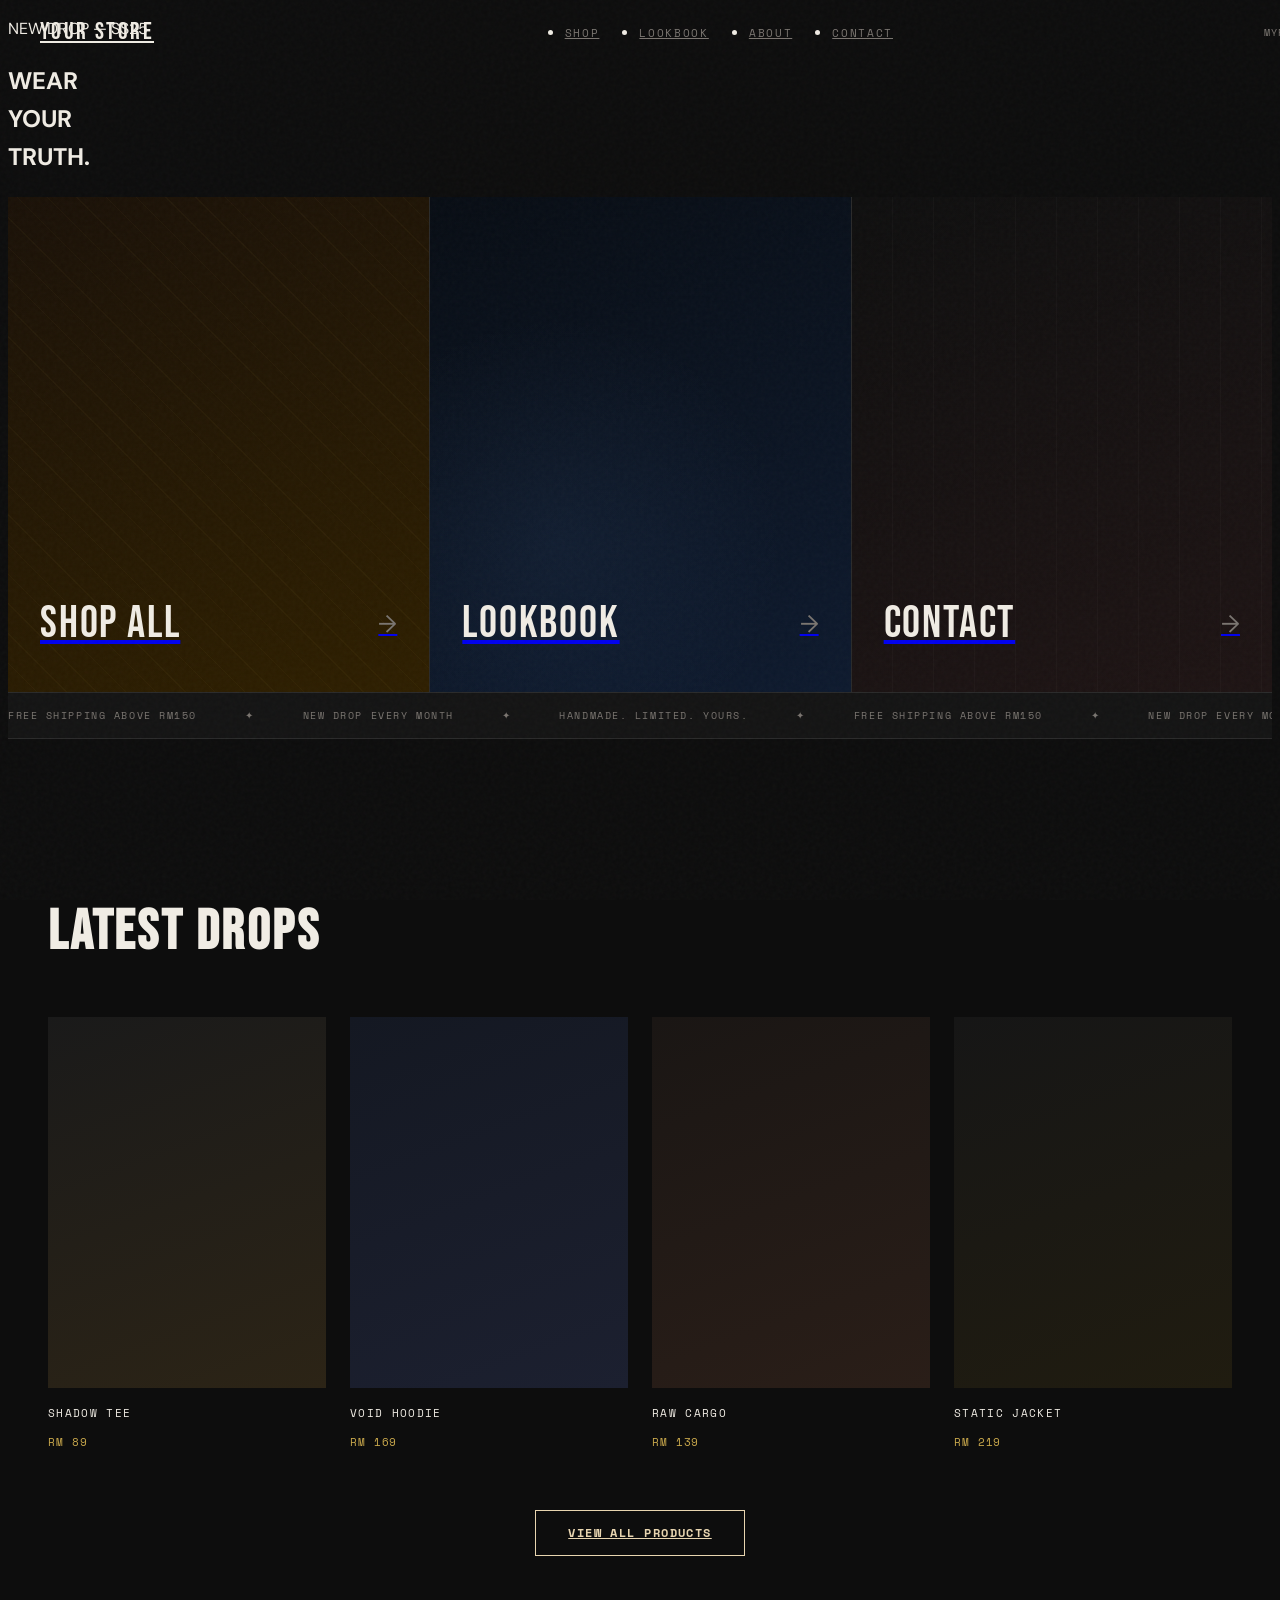
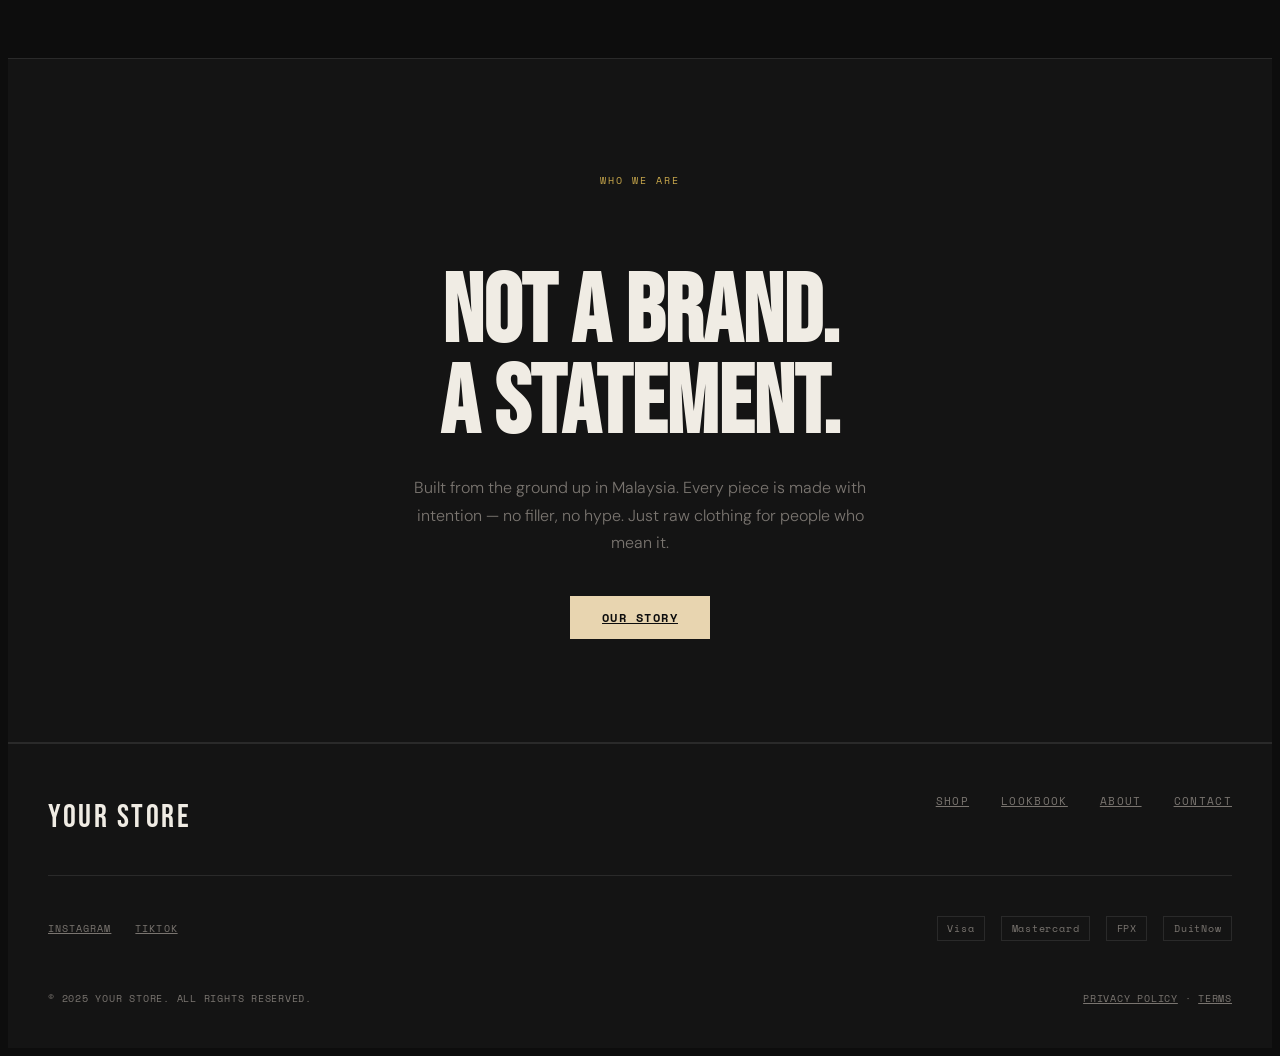
<file: index.html>
<!DOCTYPE html>
<html lang="en">
<head>
  <meta charset="UTF-8" />
  <meta name="viewport" content="width=device-width, initial-scale=1.0" />
  <meta name="description" content="YOUR STORE — raw clothing, real people." />
  <title>YOUR STORE</title>

  <!-- Google Fonts -->
  <link rel="preconnect" href="https://fonts.googleapis.com">
  <link href="https://fonts.googleapis.com/css2?family=Space+Mono:ital,wght@0,400;0,700;1,400&family=Bebas+Neue&family=DM+Sans:wght@300;400;500&display=swap" rel="stylesheet">

  <link rel="stylesheet" href="css/reset.css" />
  <link rel="stylesheet" href="css/variables.css" />
  <link rel="stylesheet" href="css/main.css" />
  <link rel="stylesheet" href="css/navbar.css" />
  <link rel="stylesheet" href="css/hero.css" />
  <link rel="stylesheet" href="css/sections.css" />
  <link rel="stylesheet" href="css/footer.css" />
  <link rel="stylesheet" href="css/responsive.css" />
</head>
<body>

  <!-- ===== NAVBAR ===== -->
  <nav class="navbar" id="navbar">
    <div class="nav-logo">
      <a href="index.html">YOUR STORE</a>
    </div>

    <button class="nav-toggle" id="navToggle" aria-label="Toggle menu">
      <span></span><span></span><span></span>
    </button>

    <ul class="nav-links" id="navLinks">
      <li><a href="pages/shop.html">SHOP</a></li>
      <li><a href="pages/lookbook.html">LOOKBOOK</a></li>
      <li><a href="pages/about.html">ABOUT</a></li>
      <li><a href="pages/contact.html">CONTACT</a></li>
    </ul>

    <div class="nav-currency">MYR (RM)</div>
  </nav>

  <!-- ===== HERO ===== -->
  <section class="hero">
    <div class="hero-text">
      <p class="hero-sub">NEW DROP — SS25</p>
      <h1 class="hero-title">WEAR<br>YOUR<br>TRUTH.</h1>
    </div>
    <div class="hero-noise"></div>
  </section>

  <!-- ===== BANNER CARDS (like puppet's GIF blocks) ===== -->
  <section class="banner-cards">

    <a href="pages/shop.html" class="banner-card card-shop">
      <div class="card-overlay">
        <span class="card-label">SHOP ALL</span>
        <span class="card-arrow">→</span>
      </div>
      <div class="card-bg"></div>
    </a>

    <a href="pages/lookbook.html" class="banner-card card-lookbook">
      <div class="card-overlay">
        <span class="card-label">LOOKBOOK</span>
        <span class="card-arrow">→</span>
      </div>
      <div class="card-bg"></div>
    </a>

    <a href="pages/contact.html" class="banner-card card-contact">
      <div class="card-overlay">
        <span class="card-label">CONTACT</span>
        <span class="card-arrow">→</span>
      </div>
      <div class="card-bg"></div>
    </a>

  </section>

  <!-- ===== MARQUEE TICKER ===== -->
  <div class="ticker-wrap">
    <div class="ticker-track">
      <span>FREE SHIPPING ABOVE RM150</span>
      <span>✦</span>
      <span>NEW DROP EVERY MONTH</span>
      <span>✦</span>
      <span>HANDMADE. LIMITED. YOURS.</span>
      <span>✦</span>
      <span>FREE SHIPPING ABOVE RM150</span>
      <span>✦</span>
      <span>NEW DROP EVERY MONTH</span>
      <span>✦</span>
      <span>HANDMADE. LIMITED. YOURS.</span>
      <span>✦</span>
    </div>
  </div>

  <!-- ===== FEATURED PRODUCTS ===== -->
  <section class="featured" id="featured">
    <h2 class="section-title">LATEST DROPS</h2>
    <div class="product-grid">

      <div class="product-card">
        <div class="product-img placeholder-img p1"></div>
        <div class="product-info">
          <p class="product-name">SHADOW TEE</p>
          <p class="product-price">RM 89</p>
        </div>
      </div>

      <div class="product-card">
        <div class="product-img placeholder-img p2"></div>
        <div class="product-info">
          <p class="product-name">VOID HOODIE</p>
          <p class="product-price">RM 169</p>
        </div>
      </div>

      <div class="product-card">
        <div class="product-img placeholder-img p3"></div>
        <div class="product-info">
          <p class="product-name">RAW CARGO</p>
          <p class="product-price">RM 139</p>
        </div>
      </div>

      <div class="product-card">
        <div class="product-img placeholder-img p4"></div>
        <div class="product-info">
          <p class="product-name">STATIC JACKET</p>
          <p class="product-price">RM 219</p>
        </div>
      </div>

    </div>
    <div class="view-all-wrap">
      <a href="pages/shop.html" class="btn-outline">VIEW ALL PRODUCTS</a>
    </div>
  </section>

  <!-- ===== ABOUT BLURB ===== -->
  <section class="about-blurb">
    <div class="blurb-inner">
      <p class="blurb-label">WHO WE ARE</p>
      <h2 class="blurb-text">
        not a brand.<br>a statement.
      </h2>
      <p class="blurb-body">
        Built from the ground up in Malaysia. Every piece is made with intention — no filler, no hype. Just raw clothing for people who mean it.
      </p>
      <a href="pages/about.html" class="btn-solid">OUR STORY</a>
    </div>
  </section>

  <!-- ===== FOOTER ===== -->
  <footer class="footer">
    <div class="footer-top">
      <div class="footer-logo">YOUR STORE</div>
      <nav class="footer-nav">
        <a href="pages/shop.html">Shop</a>
        <a href="pages/lookbook.html">Lookbook</a>
        <a href="pages/about.html">About</a>
        <a href="pages/contact.html">Contact</a>
      </nav>
    </div>

    <div class="footer-mid">
      <div class="footer-social">
        <a href="https://instagram.com" target="_blank" rel="noopener">Instagram</a>
        <a href="https://tiktok.com" target="_blank" rel="noopener">TikTok</a>
      </div>
      <div class="footer-payment">
        <span>Visa</span>
        <span>Mastercard</span>
        <span>FPX</span>
        <span>DuitNow</span>
      </div>
    </div>

    <div class="footer-bottom">
      <p>© 2025 YOUR STORE. All rights reserved.</p>
      <p><a href="#">Privacy Policy</a> · <a href="#">Terms</a></p>
    </div>
  </footer>

  <script src="js/main.js"></script>
</body>
</html>
</file>
<file: css/variables.css>
# OS files
.DS_Store
Thumbs.db

# Editor
.vscode/
.idea/

# Node (if you ever add a build tool later)
node_modules/
</file>
<file: css/main.css>
/* main.css — base body, typography, utilities */

body {
  background-color: var(--clr-bg);
  color: var(--clr-text);
  font-family: var(--font-body);
  font-size: 16px;
  line-height: 1.6;
}

/* ── UTILITY ── */
.container {
  width: 100%;
  max-width: var(--max-w);
  margin: 0 auto;
  padding: 0 clamp(1rem, 4vw, 2.5rem);
}

/* ── BUTTONS ── */
.btn-solid {
  display: inline-block;
  padding: 0.75rem 2rem;
  background: var(--clr-accent);
  color: var(--clr-bg);
  font-family: var(--font-mono);
  font-size: 0.75rem;
  font-weight: 700;
  letter-spacing: 0.12em;
  text-transform: uppercase;
  transition: background var(--transition), color var(--transition);
}

.btn-solid:hover {
  background: var(--clr-accent-hot);
}

.btn-outline {
  display: inline-block;
  padding: 0.75rem 2rem;
  border: 1px solid var(--clr-accent);
  color: var(--clr-accent);
  font-family: var(--font-mono);
  font-size: 0.75rem;
  font-weight: 700;
  letter-spacing: 0.12em;
  text-transform: uppercase;
  transition: background var(--transition), color var(--transition);
}

.btn-outline:hover {
  background: var(--clr-accent);
  color: var(--clr-bg);
}

/* ── SECTION TITLES ── */
.section-title {
  font-family: var(--font-display);
  font-size: clamp(2rem, 5vw, 3.5rem);
  letter-spacing: 0.05em;
  color: var(--clr-text);
  margin-bottom: 2.5rem;
}

/* ── GRAIN OVERLAY ── */
body::after {
  content: '';
  position: fixed;
  inset: 0;
  background-image: url("data:image/svg+xml,%3Csvg viewBox='0 0 256 256' xmlns='http://www.w3.org/2000/svg'%3E%3Cfilter id='noise'%3E%3CfeTurbulence type='fractalNoise' baseFrequency='0.9' numOctaves='4' stitchTiles='stitch'/%3E%3C/filter%3E%3Crect width='100%25' height='100%25' filter='url(%23noise)' opacity='1'/%3E%3C/svg%3E");
  opacity: 0.03;
  pointer-events: none;
  z-index: 9999;
}
</file>
<file: css/navbar.css>
<!DOCTYPE html>
<html lang="en">
<head>
  <meta charset="UTF-8" />
  <meta name="viewport" content="width=device-width, initial-scale=1.0" />
  <meta name="description" content="YOUR STORE — raw clothing, real people." />
  <title>YOUR STORE</title>

  <!-- Google Fonts -->
  <link rel="preconnect" href="https://fonts.googleapis.com">
  <link href="https://fonts.googleapis.com/css2?family=Space+Mono:ital,wght@0,400;0,700;1,400&family=Bebas+Neue&family=DM+Sans:wght@300;400;500&display=swap" rel="stylesheet">

  <link rel="stylesheet" href="css/reset.css" />
  <link rel="stylesheet" href="css/variables.css" />
  <link rel="stylesheet" href="css/main.css" />
  <link rel="stylesheet" href="css/navbar.css" />
  <link rel="stylesheet" href="css/hero.css" />
  <link rel="stylesheet" href="css/sections.css" />
  <link rel="stylesheet" href="css/footer.css" />
  <link rel="stylesheet" href="css/responsive.css" />
</head>
<body>

  <!-- ===== NAVBAR ===== -->
  <nav class="navbar" id="navbar">
    <div class="nav-logo">
      <a href="index.html">YOUR STORE</a>
    </div>

    <button class="nav-toggle" id="navToggle" aria-label="Toggle menu">
      <span></span><span></span><span></span>
    </button>

    <ul class="nav-links" id="navLinks">
      <li><a href="pages/shop.html">SHOP</a></li>
      <li><a href="pages/lookbook.html">LOOKBOOK</a></li>
      <li><a href="pages/about.html">ABOUT</a></li>
      <li><a href="pages/contact.html">CONTACT</a></li>
    </ul>

    <div class="nav-currency">MYR (RM)</div>
  </nav>

  <!-- ===== HERO ===== -->
  <section class="hero">
    <div class="hero-text">
      <p class="hero-sub">NEW DROP — SS25</p>
      <h1 class="hero-title">WEAR<br>YOUR<br>TRUTH.</h1>
    </div>
    <div class="hero-noise"></div>
  </section>

  <!-- ===== BANNER CARDS (like puppet's GIF blocks) ===== -->
  <section class="banner-cards">

    <a href="pages/shop.html" class="banner-card card-shop">
      <div class="card-overlay">
        <span class="card-label">SHOP ALL</span>
        <span class="card-arrow">→</span>
      </div>
      <div class="card-bg"></div>
    </a>

    <a href="pages/lookbook.html" class="banner-card card-lookbook">
      <div class="card-overlay">
        <span class="card-label">LOOKBOOK</span>
        <span class="card-arrow">→</span>
      </div>
      <div class="card-bg"></div>
    </a>

    <a href="pages/contact.html" class="banner-card card-contact">
      <div class="card-overlay">
        <span class="card-label">CONTACT</span>
        <span class="card-arrow">→</span>
      </div>
      <div class="card-bg"></div>
    </a>

  </section>

  <!-- ===== MARQUEE TICKER ===== -->
  <div class="ticker-wrap">
    <div class="ticker-track">
      <span>FREE SHIPPING ABOVE RM150</span>
      <span>✦</span>
      <span>NEW DROP EVERY MONTH</span>
      <span>✦</span>
      <span>HANDMADE. LIMITED. YOURS.</span>
      <span>✦</span>
      <span>FREE SHIPPING ABOVE RM150</span>
      <span>✦</span>
      <span>NEW DROP EVERY MONTH</span>
      <span>✦</span>
      <span>HANDMADE. LIMITED. YOURS.</span>
      <span>✦</span>
    </div>
  </div>

  <!-- ===== FEATURED PRODUCTS ===== -->
  <section class="featured" id="featured">
    <h2 class="section-title">LATEST DROPS</h2>
    <div class="product-grid">

      <div class="product-card">
        <div class="product-img placeholder-img p1"></div>
        <div class="product-info">
          <p class="product-name">SHADOW TEE</p>
          <p class="product-price">RM 89</p>
        </div>
      </div>

      <div class="product-card">
        <div class="product-img placeholder-img p2"></div>
        <div class="product-info">
          <p class="product-name">VOID HOODIE</p>
          <p class="product-price">RM 169</p>
        </div>
      </div>

      <div class="product-card">
        <div class="product-img placeholder-img p3"></div>
        <div class="product-info">
          <p class="product-name">RAW CARGO</p>
          <p class="product-price">RM 139</p>
        </div>
      </div>

      <div class="product-card">
        <div class="product-img placeholder-img p4"></div>
        <div class="product-info">
          <p class="product-name">STATIC JACKET</p>
          <p class="product-price">RM 219</p>
        </div>
      </div>

    </div>
    <div class="view-all-wrap">
      <a href="pages/shop.html" class="btn-outline">VIEW ALL PRODUCTS</a>
    </div>
  </section>

  <!-- ===== ABOUT BLURB ===== -->
  <section class="about-blurb">
    <div class="blurb-inner">
      <p class="blurb-label">WHO WE ARE</p>
      <h2 class="blurb-text">
        not a brand.<br>a statement.
      </h2>
      <p class="blurb-body">
        Built from the ground up in Malaysia. Every piece is made with intention — no filler, no hype. Just raw clothing for people who mean it.
      </p>
      <a href="pages/about.html" class="btn-solid">OUR STORY</a>
    </div>
  </section>

  <!-- ===== FOOTER ===== -->
  <footer class="footer">
    <div class="footer-top">
      <div class="footer-logo">YOUR STORE</div>
      <nav class="footer-nav">
        <a href="pages/shop.html">Shop</a>
        <a href="pages/lookbook.html">Lookbook</a>
        <a href="pages/about.html">About</a>
        <a href="pages/contact.html">Contact</a>
      </nav>
    </div>

    <div class="footer-mid">
      <div class="footer-social">
        <a href="https://instagram.com" target="_blank" rel="noopener">Instagram</a>
        <a href="https://tiktok.com" target="_blank" rel="noopener">TikTok</a>
      </div>
      <div class="footer-payment">
        <span>Visa</span>
        <span>Mastercard</span>
        <span>FPX</span>
        <span>DuitNow</span>
      </div>
    </div>

    <div class="footer-bottom">
      <p>© 2025 YOUR STORE. All rights reserved.</p>
      <p><a href="#">Privacy Policy</a> · <a href="#">Terms</a></p>
    </div>
  </footer>

  <script src="js/main.js"></script>
</body>
</html>
</file>
<file: css/hero.css>
/* navbar.css */

.navbar {
  position: fixed;
  top: 0;
  left: 0;
  width: 100%;
  height: var(--nav-h);
  z-index: 1000;
  display: flex;
  align-items: center;
  justify-content: space-between;
  padding: 0 clamp(1rem, 4vw, 2.5rem);
  background: transparent;
  transition: background 0.4s ease, border-bottom 0.4s ease;
}

.navbar.scrolled {
  background: rgba(13, 13, 13, 0.95);
  backdrop-filter: blur(10px);
  border-bottom: 1px solid var(--clr-border);
}

/* LOGO */
.nav-logo a {
  font-family: var(--font-display);
  font-size: 1.5rem;
  letter-spacing: 0.1em;
  color: var(--clr-text);
  transition: color var(--transition);
}

.nav-logo a:hover {
  color: var(--clr-accent);
}

/* LINKS */
.nav-links {
  display: flex;
  gap: 2.5rem;
  align-items: center;
}

.nav-links a {
  font-family: var(--font-mono);
  font-size: 0.7rem;
  letter-spacing: 0.15em;
  color: var(--clr-text-muted);
  transition: color var(--transition);
  position: relative;
}

.nav-links a::after {
  content: '';
  position: absolute;
  bottom: -4px;
  left: 0;
  width: 0;
  height: 1px;
  background: var(--clr-accent);
  transition: width var(--transition);
}

.nav-links a:hover {
  color: var(--clr-accent);
}

.nav-links a:hover::after {
  width: 100%;
}

/* CURRENCY */
.nav-currency {
  font-family: var(--font-mono);
  font-size: 0.65rem;
  letter-spacing: 0.1em;
  color: var(--clr-text-muted);
}

/* MOBILE TOGGLE */
.nav-toggle {
  display: none;
  flex-direction: column;
  gap: 5px;
  padding: 4px;
}

.nav-toggle span {
  display: block;
  width: 24px;
  height: 1.5px;
  background: var(--clr-text);
  transition: transform var(--transition), opacity var(--transition);
}

.nav-toggle.open span:nth-child(1) {
  transform: translateY(6.5px) rotate(45deg);
}
.nav-toggle.open span:nth-child(2) {
  opacity: 0;
}
.nav-toggle.open span:nth-child(3) {
  transform: translateY(-6.5px) rotate(-45deg);
}
</file>
<file: css/sections.css>
# YOUR STORE — Clothing Brand Website

A minimal, dark, editorial clothing store website. Built with pure HTML, CSS, and vanilla JavaScript — no frameworks, no build step needed.

---

## 📁 Project Structure

```
clothing-store/
├── index.html              ← Homepage
├── pages/
│   ├── shop.html           ← Shop / Product Listing
│   ├── lookbook.html       ← Lookbook / Editorial
│   ├── about.html          ← About page
│   └── contact.html        ← Contact form
├── css/
│   ├── reset.css           ← Browser normalization
│   ├── variables.css       ← Design tokens (colors, fonts, spacing)
│   ├── main.css            ← Base styles, buttons, utilities
│   ├── navbar.css          ← Navigation bar
│   ├── hero.css            ← Homepage hero section
│   ├── sections.css        ← Banner cards, ticker, products, about blurb
│   ├── footer.css          ← Footer
│   └── responsive.css      ← Mobile / tablet breakpoints
├── js/
│   └── main.js             ← Scroll effects, mobile nav, reveal animations
└── assets/
    └── images/             ← Drop your product/lookbook images here
```

---

## 🎨 Customizing the Design

### Change Colors / Fonts
Edit **`css/variables.css`** — all design tokens live here. Change `--clr-accent`, `--clr-bg`, fonts, etc. and it updates the whole site automatically.

### Change Brand Name
Search and replace `YOUR STORE` across all HTML files.

### Add Product Images
Replace the placeholder `<div class="placeholder-img">` blocks with:
```html
<img src="../assets/images/your-product.jpg" alt="Product Name" />
```

---

## 🚀 Deployment

### GitHub Pages (Free)
1. Push this repo to GitHub
2. Go to **Settings → Pages**
3. Set source to `main` branch, root folder
4. Your site is live at `https://yourusername.github.io/clothing-store`

### Custom Domain (Web Hosting)
Upload all files to your hosting's `public_html` folder via FTP or cPanel file manager.

### Recommended Hosts for Malaysia
- **Exabytes MY** — cheap, local support
- **Hostinger** — affordable, fast
- **Netlify** — free tier, drag-and-drop deploy

---

## 🔗 Connecting a Contact Form (No Backend)

The contact form currently shows a success message client-side. To actually receive emails:

1. Sign up at [Formspree.io](https://formspree.io) (free tier available)
2. Create a form, get your endpoint URL
3. In `pages/contact.html`, replace the JS submit handler with a fetch POST to your Formspree URL

---

## 🛒 Adding a Real Shop (Future)

Options to add real product/cart/checkout:
- **Snipcart** — drop-in cart, works with static HTML
- **Shopify Buy Button** — embed Shopify into your HTML
- **Lemon Squeezy** — good for digital + physical products

---

## 📝 Suggested Git Branches

| Branch | Purpose |
|--------|---------|
| `main` | Live / production code |
| `dev` | Active development |
| `feature/shop-cart` | Adding cart functionality |
| `feature/new-drop` | Uploading new product season |
| `fix/mobile-nav` | Bug fixes |

---

## ✏️ Credits

Design & code: [Your Name]  
Built with: HTML, CSS, JavaScript, Google Fonts (Bebas Neue, Space Mono, DM Sans)

© 2025 YOUR STORE
</file>
<file: css/footer.css>
/* sections.css — banner cards, ticker, products, about blurb */

/* ══════════════════════════════════
   BANNER CARDS (like puppet's GIFs)
════════════════════════════════════ *//* footer.css */

.footer {
  background: var(--clr-surface);
  border-top: 1px solid var(--clr-border);
  padding: 3rem clamp(1rem, 4vw, 2.5rem) 2rem;
}

.footer-top {
  display: flex;
  justify-content: space-between;
  align-items: flex-start;
  margin-bottom: 2.5rem;
  padding-bottom: 2rem;
  border-bottom: 1px solid var(--clr-border);
  flex-wrap: wrap;
  gap: 1.5rem;
}

.footer-logo {
  font-family: var(--font-display);
  font-size: 2rem;
  letter-spacing: 0.08em;
  color: var(--clr-text);
}

.footer-nav {
  display: flex;
  gap: 2rem;
  flex-wrap: wrap;
}

.footer-nav a {
  font-family: var(--font-mono);
  font-size: 0.7rem;
  letter-spacing: 0.12em;
  color: var(--clr-text-muted);
  text-transform: uppercase;
  transition: color var(--transition);
}

.footer-nav a:hover {
  color: var(--clr-accent);
}

.footer-mid {
  display: flex;
  justify-content: space-between;
  align-items: center;
  margin-bottom: 2.5rem;
  flex-wrap: wrap;
  gap: 1rem;
}

.footer-social {
  display: flex;
  gap: 1.5rem;
}

.footer-social a {
  font-family: var(--font-mono);
  font-size: 0.65rem;
  letter-spacing: 0.1em;
  color: var(--clr-text-muted);
  text-transform: uppercase;
  transition: color var(--transition);
}

.footer-social a:hover {
  color: var(--clr-accent);
}

.footer-payment {
  display: flex;
  gap: 1rem;
  flex-wrap: wrap;
}

.footer-payment span {
  font-family: var(--font-mono);
  font-size: 0.6rem;
  letter-spacing: 0.08em;
  color: var(--clr-text-muted);
  border: 1px solid var(--clr-border);
  padding: 0.25rem 0.6rem;
}

.footer-bottom {
  display: flex;
  justify-content: space-between;
  align-items: center;
  flex-wrap: wrap;
  gap: 0.75rem;
}

.footer-bottom p,
.footer-bottom a {
  font-family: var(--font-mono);
  font-size: 0.6rem;
  letter-spacing: 0.08em;
  color: var(--clr-text-muted);
  text-transform: uppercase;
}

.footer-bottom a:hover {
  color: var(--clr-accent);
}

.banner-cards {
  display: grid;
  grid-template-columns: repeat(3, 1fr);
  min-height: 55vh;
}

.banner-card {
  position: relative;
  display: flex;
  align-items: flex-end;
  padding: 2rem;
  overflow: hidden;
  cursor: pointer;
}

.card-bg {
  position: absolute;
  inset: 0;
  transition: transform 0.6s var(--ease-out);
  z-index: 0;
}

.card-shop .card-bg {
  background: linear-gradient(160deg, var(--card-shop-from), var(--card-shop-to));
}

.card-lookbook .card-bg {
  background: linear-gradient(160deg, var(--card-look-from), var(--card-look-to));
}

.card-contact .card-bg {
  background: linear-gradient(160deg, var(--card-contact-from), var(--card-contact-to));
}

/* Decorative pattern per card */
.card-shop .card-bg::after {
  content: '';
  position: absolute;
  inset: 0;
  background-image: repeating-linear-gradient(
    45deg,
    transparent,
    transparent 20px,
    rgba(201, 168, 76, 0.04) 20px,
    rgba(201, 168, 76, 0.04) 21px
  );
}

.card-lookbook .card-bg::after {
  content: '';
  position: absolute;
  inset: 0;
  background-image: radial-gradient(circle at 30% 70%, rgba(100, 150, 220, 0.07) 0%, transparent 50%);
}

.card-contact .card-bg::after {
  content: '';
  position: absolute;
  inset: 0;
  background-image: repeating-linear-gradient(
    90deg,
    transparent,
    transparent 40px,
    rgba(240, 236, 228, 0.025) 40px,
    rgba(240, 236, 228, 0.025) 41px
  );
}

.banner-card:hover .card-bg {
  transform: scale(1.04);
}

.card-overlay {
  position: relative;
  z-index: 1;
  display: flex;
  align-items: center;
  justify-content: space-between;
  width: 100%;
}

.card-label {
  font-family: var(--font-display);
  font-size: clamp(1.8rem, 3.5vw, 3rem);
  letter-spacing: 0.04em;
  color: var(--clr-text);
  transition: color var(--transition);
}

.banner-card:hover .card-label {
  color: var(--clr-accent);
}

.card-arrow {
  font-size: 1.5rem;
  color: var(--clr-text-muted);
  transition: transform var(--transition), color var(--transition);
}

.banner-card:hover .card-arrow {
  transform: translate(6px, -6px);
  color: var(--clr-accent);
}

/* Dividers between cards */
.banner-card + .banner-card {
  border-left: 1px solid var(--clr-border);
}


/* ══════════════════════════
   TICKER / MARQUEE
══════════════════════════ */
.ticker-wrap {
  overflow: hidden;
  border-top: 1px solid var(--clr-border);
  border-bottom: 1px solid var(--clr-border);
  padding: 0.9rem 0;
  background: var(--clr-surface);
}

.ticker-track {
  display: flex;
  gap: 3rem;
  white-space: nowrap;
  animation: ticker 24s linear infinite;
}

.ticker-track span {
  font-family: var(--font-mono);
  font-size: 0.65rem;
  letter-spacing: 0.15em;
  text-transform: uppercase;
  color: var(--clr-text-muted);
  flex-shrink: 0;
}

@keyframes ticker {
  from { transform: translateX(0); }
  to   { transform: translateX(-50%); }
}


/* ══════════════════════════
   FEATURED PRODUCTS
══════════════════════════ */
.featured {
  padding: var(--section-gap) clamp(1rem, 4vw, 2.5rem);
  max-width: var(--max-w);
  margin: 0 auto;
}

.product-grid {
  display: grid;
  grid-template-columns: repeat(4, 1fr);
  gap: 1.5rem;
}

.product-card {
  cursor: pointer;
}

.product-img {
  width: 100%;
  aspect-ratio: 3/4;
  overflow: hidden;
  margin-bottom: 1rem;
}

/* Placeholder images with different tones — replace with <img> tags later */
.placeholder-img {
  transition: transform 0.6s var(--ease-out);
}

.product-card:hover .placeholder-img {
  transform: scale(1.04);
}

.p1 { background: linear-gradient(160deg, #1a1a1a, #2c2416); }
.p2 { background: linear-gradient(160deg, #141822, #1c2030); }
.p3 { background: linear-gradient(160deg, #1a1614, #2a1e18); }
.p4 { background: linear-gradient(160deg, #161616, #201c10); }

.product-name {
  font-family: var(--font-mono);
  font-size: 0.7rem;
  letter-spacing: 0.12em;
  color: var(--clr-text);
  margin-bottom: 0.3rem;
}

.product-price {
  font-family: var(--font-mono);
  font-size: 0.7rem;
  letter-spacing: 0.08em;
  color: var(--clr-accent-hot);
}

.view-all-wrap {
  margin-top: 3rem;
  text-align: center;
}


/* ══════════════════════════
   ABOUT BLURB
══════════════════════════ */
.about-blurb {
  background: var(--clr-surface);
  border-top: 1px solid var(--clr-border);
  border-bottom: 1px solid var(--clr-border);
  padding: var(--section-gap) clamp(1rem, 4vw, 2.5rem);
}

.blurb-inner {
  max-width: 680px;
  margin: 0 auto;
  text-align: center;
}

.blurb-label {
  font-family: var(--font-mono);
  font-size: 0.65rem;
  letter-spacing: 0.2em;
  color: var(--clr-accent-hot);
  margin-bottom: 1.5rem;
  text-transform: uppercase;
}

.blurb-text {
  font-family: var(--font-display);
  font-size: clamp(3rem, 8vw, 6rem);
  line-height: 0.95;
  color: var(--clr-text);
  margin-bottom: 1.5rem;
}

.blurb-body {
  font-family: var(--font-body);
  font-size: 1rem;
  font-weight: 300;
  color: var(--clr-text-muted);
  max-width: 480px;
  margin: 0 auto 2.5rem;
  line-height: 1.7;
}
</file>
<file: css/responsive.css>
/* main.css — base body, typography, utilities */

body {
  background-color: var(--clr-bg);
  color: var(--clr-text);
  font-family: var(--font-body);
  font-size: 16px;
  line-height: 1.6;
}

/* ── UTILITY ── */
.container {
  width: 100%;
  max-width: var(--max-w);
  margin: 0 auto;
  padding: 0 clamp(1rem, 4vw, 2.5rem);
}

/* ── BUTTONS ── */
.btn-solid {
  display: inline-block;
  padding: 0.75rem 2rem;
  background: var(--clr-accent);
  color: var(--clr-bg);
  font-family: var(--font-mono);
  font-size: 0.75rem;
  font-weight: 700;
  letter-spacing: 0.12em;
  text-transform: uppercase;
  transition: background var(--transition), color var(--transition);
}

.btn-solid:hover {
  background: var(--clr-accent-hot);
}

.btn-outline {
  display: inline-block;
  padding: 0.75rem 2rem;
  border: 1px solid var(--clr-accent);
  color: var(--clr-accent);
  font-family: var(--font-mono);
  font-size: 0.75rem;
  font-weight: 700;
  letter-spacing: 0.12em;
  text-transform: uppercase;
  transition: background var(--transition), color var(--transition);
}

.btn-outline:hover {
  background: var(--clr-accent);
  color: var(--clr-bg);
}

/* ── SECTION TITLES ── */
.section-title {
  font-family: var(--font-display);
  font-size: clamp(2rem, 5vw, 3.5rem);
  letter-spacing: 0.05em;
  color: var(--clr-text);
  margin-bottom: 2.5rem;
}

/* ── GRAIN OVERLAY ── */
body::after {
  content: '';
  position: fixed;
  inset: 0;
  background-image: url("data:image/svg+xml,%3Csvg viewBox='0 0 256 256' xmlns='http://www.w3.org/2000/svg'%3E%3Cfilter id='noise'%3E%3CfeTurbulence type='fractalNoise' baseFrequency='0.9' numOctaves='4' stitchTiles='stitch'/%3E%3C/filter%3E%3Crect width='100%25' height='100%25' filter='url(%23noise)' opacity='1'/%3E%3C/svg%3E");
  opacity: 0.03;
  pointer-events: none;
  z-index: 9999;
}
</file>
